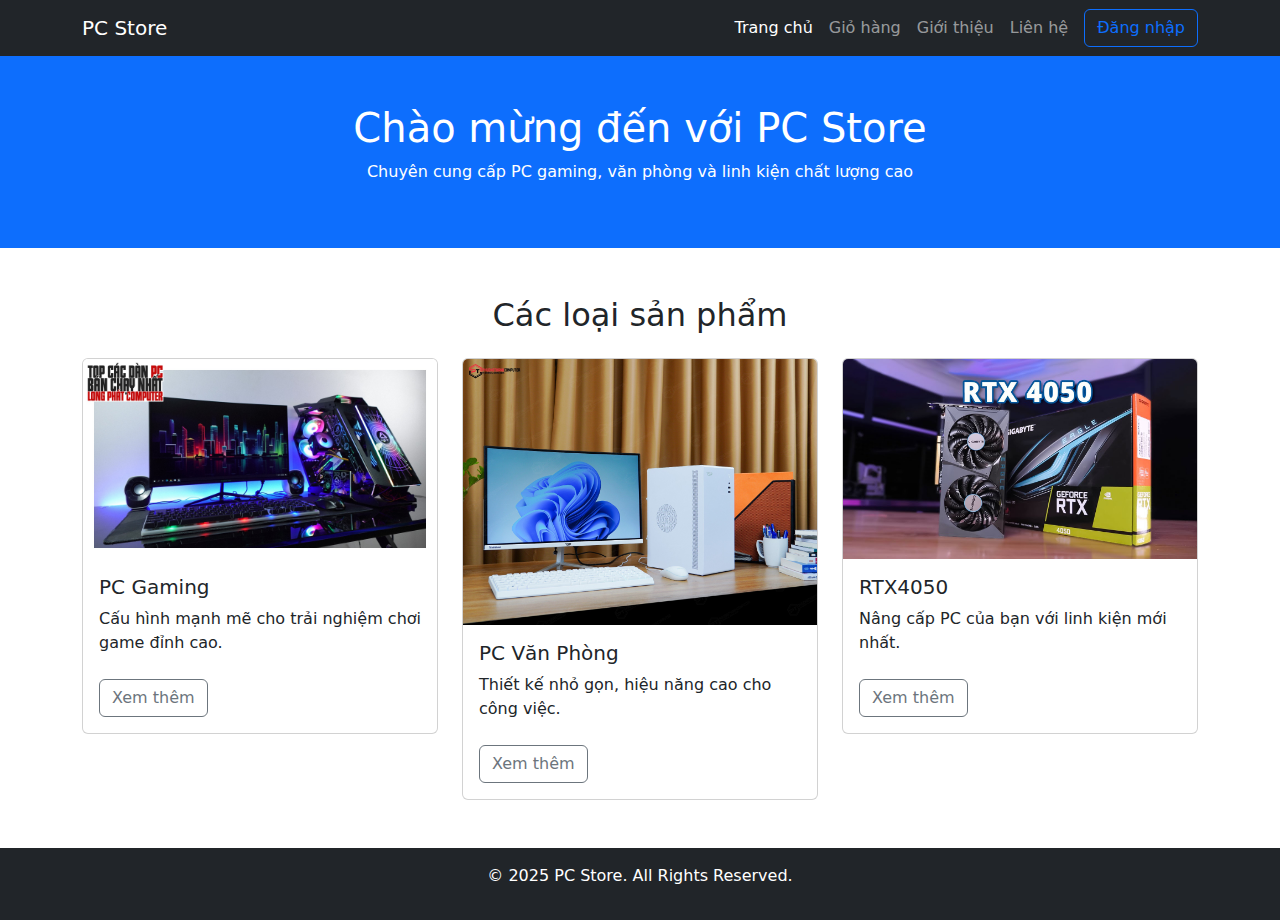
<file: html/index.html>
<!DOCTYPE html>
<html lang="vi">
<head>
    <meta charset="UTF-8">
    <meta name="viewport" content="width=device-width, initial-scale=1">
    <title>PC Store - Trang Chủ</title>
    <link href="../css/bootstrap.css" rel="stylesheet">
    <link rel="stylesheet" href="../css/style.css">
    <script src="../js/jquery-3.7.1.min.js"></script>
    <script src="../js/bootstrap.js"></script>
    <script src="../js/PcStore.js"></script>
    <style>
        .signup-link {
            color: blue;
            text-decoration: underline;
            cursor: pointer;
        }
        #welcomeSection {
            display: none;
        }
        html, body {
            height: 100%;
            margin: 0;
            padding: 0;
        }
        .full-height {
            min-height: 100vh;
            display: flex;
            flex-direction: column;
        }
        .content {
            flex: 1;
        }
    </style>
</head>
<body>
    <div class="full-height">
        <nav class="navbar navbar-expand-lg navbar-dark bg-dark">
            <div class="container">
                <a class="navbar-brand" href="#">PC Store</a>
                <button class="navbar-toggler" type="button" data-bs-toggle="collapse" data-bs-target="#navbarNav">
                    <span class="navbar-toggler-icon"></span>
                </button>
                <div class="collapse navbar-collapse" id="navbarNav">
                    <ul class="navbar-nav ms-auto">
                        <li class="nav-item"><a class="nav-link active" href="index.html">Trang chủ</a></li>
                        <li class="nav-item"><a class="nav-link" href="cart.html">Giỏ hàng</a></li>
                        <li class="nav-item"><a class="nav-link" href="#about">Giới thiệu</a></li>
                        <li class="nav-item"><a class="nav-link" href="#contact">Liên hệ</a></li>
                    </ul>
                    <div id="navbarAuthArea" class="ms-2"></div>
                </div>
            </div>
        </nav>

        <header class="bg-primary text-white text-center py-5" >
            <h1>Chào mừng đến với PC Store</h1>
            <p>Chuyên cung cấp PC gaming, văn phòng và linh kiện chất lượng cao</p>
        </header>

        <section id="welcomeSection" class="container my-3 text-center">
            <h3 id="welcomeMessage"></h3>
            <p>Bạn đã đăng nhập thành công. Hãy khám phá các sản phẩm của chúng tôi!</p>
        </section>

        <section id="products" class="container my-5 content">
            <h2 class="text-center mb-4">Các loại sản phẩm</h2>
            <div class="row">
                    <div class="col-md-4">
                        <div class="card">
                            <img src="../img/pc-gaming.jpg" class="card-img-top" alt="PC Gaming">
                            <div class="card-body">
                                <h5 class="card-title">PC Gaming</h5>
                                <p class="card-text">Cấu hình mạnh mẽ cho trải nghiệm chơi game đỉnh cao.</p>
                                <a href="gamingPC.html" class="btn btn-outline-secondary mt-2">Xem thêm</a>
                            </div>
                        </div>
                    </div>
                <div class="col-md-4">
                    <div class="card">
                        <img src="../img/pc-vp.jpg" class="card-img-top" alt="PC Văn Phòng">
                        <div class="card-body">
                            <h5 class="card-title">PC Văn Phòng</h5>
                            <p class="card-text">Thiết kế nhỏ gọn, hiệu năng cao cho công việc.</p>
                            <a href="officePC.html" class="btn btn-outline-secondary mt-2">Xem thêm</a>
                        </div>
                    </div>
                </div>
                <div class="col-md-4">
                    <div class="card">
                        <img src="../img/rtx.jpg" class="card-img-top" alt="Linh kiện PC">
                        <div class="card-body">
                            <h5 class="card-title">RTX4050</h5>
                            <p class="card-text">Nâng cấp PC của bạn với linh kiện mới nhất.</p>
                            <a href="parts.html" class="btn btn-outline-secondary mt-2">Xem thêm</a>
                        </div>
                    </div>
                </div>
            </div>
        </section>

        <footer class="bg-dark text-white text-center py-3">
            <p>© 2025 PC Store. All Rights Reserved.</p>
        </footer>
    </div>

    <!-- Login Modal -->
    <div class="modal fade" id="loginModal" tabindex="-1" aria-labelledby="loginModalLabel" aria-hidden="true">
        <div class="modal-dialog">
            <div class="modal-content">
                <div class="modal-header">
                    <h5 class="modal-title" id="loginModalLabel">Đăng Nhập</h5>
                    <button type="button" class="btn-close" data-bs-dismiss="modal" aria-label="Close"></button>
                </div>
                <div class="modal-body">
                    <form class="form-login" onsubmit="handleLogin(event)">
                        <div class="mb-3">
                            <label for="username" class="form-label">Username:</label>
                            <input type="text" class="form-control" id="username" placeholder="Username here">
                            <span id="username-error" class="text-danger" style="min-height: 20px;"></span>
                        </div>
                        <div class="mb-3">
                            <label for="password" class="form-label">Password:</label>
                            <input type="password" class="form-control" id="password" placeholder="Password here">
                            <span id="password-error" class="text-danger" style="min-height: 20px;"></span>
                        </div>
                        <button type="submit" class="btn btn-primary">Đăng nhập</button>
                        <p class="mt-2">Chưa có tài khoản? <span class="signup-link" data-bs-toggle="modal" data-bs-target="#signupModal" data-bs-dismiss="modal">Đăng ký ngay</span></p>
                    </form>
                </div>
            </div>
        </div>
    </div>

    <!-- Signup Modal -->
    <div class="modal fade" id="signupModal" tabindex="-1" aria-labelledby="signupModalLabel" aria-hidden="true">
        <div class="modal-dialog">
            <div class="modal-content">
                <div class="modal-header">
                    <h4 class="modal-title" id="signupModalLabel">Đăng Ký</h4>
                    <button type="button" class="btn-close" data-bs-dismiss="modal" aria-label="Close"></button>
                </div>
                <div class="modal-body">
                    <form onsubmit="handleRegister(event)">
                        <div class="mb-3">
                            <label for="ustext">Username</label>
                            <input type="text" name="ustext" id="ustext" placeholder="username" class="form-control" onblur="validateUsername()">
                            <span id="errus" class="d-block text-danger" style="min-height: 20px;"></span>
                        </div>
                        <div class="mb-3">
                            <label for="pw">Password</label>
                            <input type="password" name="pw" id="pw" class="form-control" placeholder="password">
                            <span id="errpw" class="d-block text-danger" style="min-height: 20px;"></span>
                        </div>
                        <div class="mb-3">
                            <label for="pwc">Confirm Password</label>
                            <input type="password" name="pwc" id="pwc" class="form-control" placeholder="confirm password">
                            <span id="errpwc" class="d-block text-danger" style="min-height: 20px;"></span>
                        </div>
                        <div class="mb-3">
                            <label for="mail">Email</label>
                            <input type="email" name="mail" id="mail" class="form-control" placeholder="Example@gmail.com" onblur="kiemTraEmail()">
                            <span id="errmail" class="d-block text-danger" style="min-height: 20px;"></span>
                        </div>
                        <button type="submit" class="btn btn-primary">Sign Up</button>
                    </form>
                </div>
                <div class="modal-footer">
                    <button type="button" class="btn btn-outline-danger" data-bs-dismiss="modal">Close</button>
                </div>
            </div>
        </div>
    </div>

    <script>
        window.onload = function() {
            updateUI();
        };
    </script>
</body>
</html>
</file>
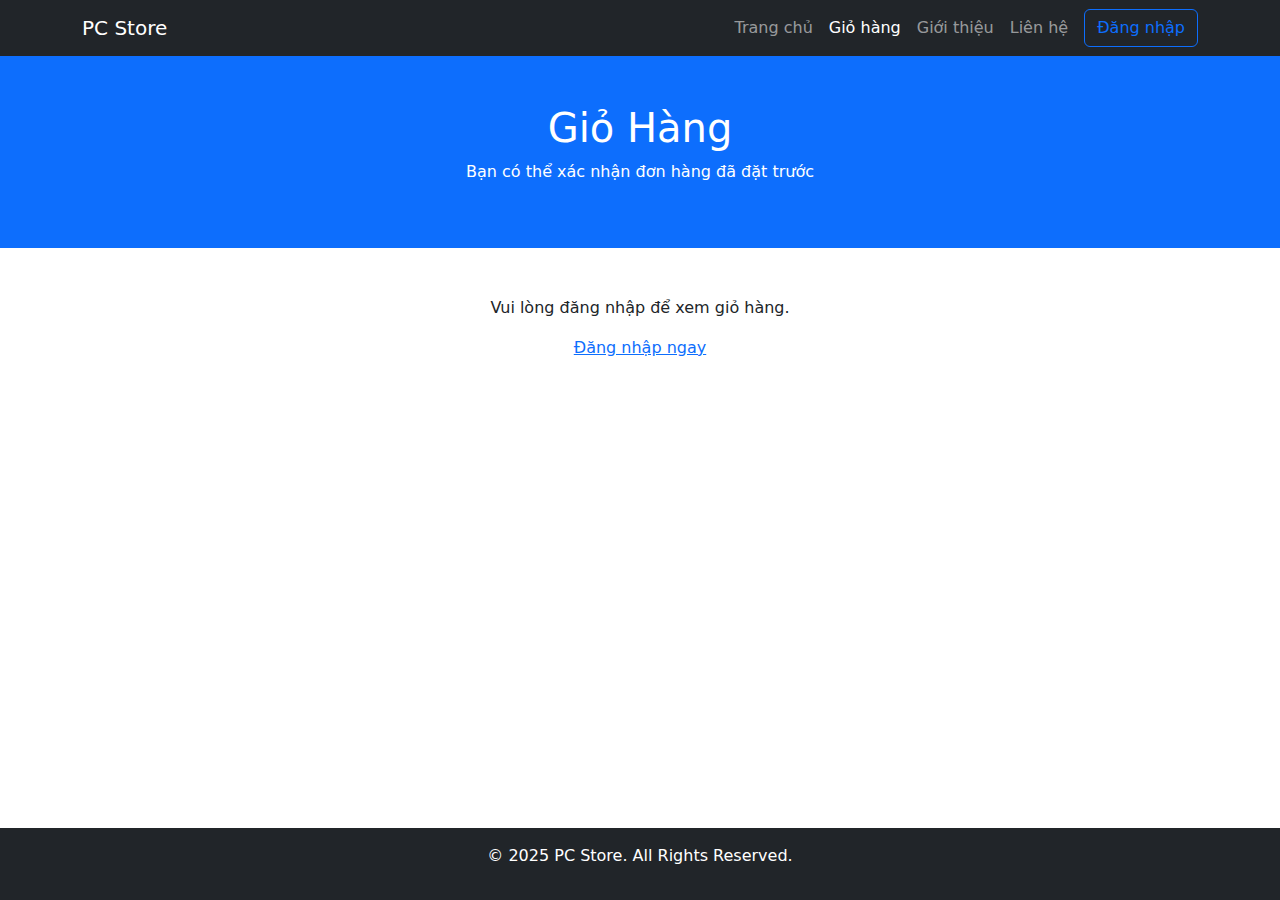
<file: html/cart.html>
<!DOCTYPE html>
<html lang="vi">
<head>
    <meta charset="UTF-8">
    <meta name="viewport" content="width=device-width, initial-scale=1.0">
    <title>PC Store - Giỏ hàng</title>
    <link href="../css/bootstrap.css" rel="stylesheet">
    <link rel="stylesheet" href="../css/style.css">
    <script src="../js/jquery-3.7.1.min.js"></script>
    <script src="../js/bootstrap.js"></script>
    <script src="../js/PcStore.js"></script>
    <style>
        .signup-link {
            color: blue;
            text-decoration: underline;
            cursor: pointer;
        }
        html, body {
            height: 100%;
            margin: 0;
            padding: 0;
        }
        .full-height {
            min-height: 100vh;
            display: flex;
            flex-direction: column;
        }
        .content {
            flex: 1;
        }
    </style>
</head>
<body>
    <div class="full-height">
        <nav class="navbar navbar-expand-lg navbar-dark bg-dark">
            <div class="container">
                <a class="navbar-brand" href="#">PC Store</a>
                <button class="navbar-toggler" type="button" data-bs-toggle="collapse" data-bs-target="#navbarNav">
                    <span class="navbar-toggler-icon"></span>
                </button>
                <div class="collapse navbar-collapse" id="navbarNav">
                    <ul class="navbar-nav ms-auto">
                        <li class="nav-item"><a class="nav-link" href="index.html">Trang chủ</a></li>
                        <li class="nav-item"><a class="nav-link active" href="cart.html">Giỏ hàng</a></li>
                        <li class="nav-item"><a class="nav-link" href="#about">Giới thiệu</a></li>
                        <li class="nav-item"><a class="nav-link" href="#contact">Liên hệ</a></li>
                    </ul>
                    <div id="navbarAuthArea" class="ms-2"></div>
                </div>
            </div>
        </nav>

        <header class="bg-primary text-white text-center py-5">
            <h1>Giỏ Hàng</h1>
            <p>Bạn có thể xác nhận đơn hàng đã đặt trước</p>
        </header>

        <section id="mainContent" class="container my-5 content">
            <div id="cartContent"></div>
            <div id="checkoutButton" class="text-center mt-4"></div>
        </section>

        <footer class="bg-dark text-white text-center py-3">
            <p>© 2025 PC Store. All Rights Reserved.</p>
        </footer>
    </div>

    <!-- Login Modal -->
    <div class="modal fade" id="loginModal" tabindex="-1" aria-labelledby="loginModalLabel" aria-hidden="true">
        <div class="modal-dialog">
            <div class="modal-content">
                <div class="modal-header">
                    <h5 class="modal-title" id="loginModalLabel">Đăng Nhập</h5>
                    <button type="button" class="btn-close" data-bs-dismiss="modal" aria-label="Close"></button>
                </div>
                <div class="modal-body">
                    <form class="form-login" onsubmit="handleLogin(event)">
                        <div class="mb-3">
                            <label for="username" class="form-label">Username:</label>
                            <input type="text" class="form-control" id="username" placeholder="Username here">
                            <span id="username-error" class="text-danger" style="min-height: 20px;"></span>
                        </div>
                        <div class="mb-3">
                            <label for="password" class="form-label">Password:</label>
                            <input type="password" class="form-control" id="password" placeholder="Password here">
                            <span id="password-error" class="text-danger" style="min-height: 20px;"></span>
                        </div>
                        <button type="submit" class="btn btn-primary">Đăng nhập</button>
                        <p class="mt-2">Chưa có tài khoản? <span class="signup-link" data-bs-toggle="modal" data-bs-target="#signupModal" data-bs-dismiss="modal">Đăng ký ngay</span></p>
                    </form>
                </div>
            </div>
        </div>
    </div>

    <!-- Signup Modal -->
    <div class="modal fade" id="signupModal" tabindex="-1" aria-labelledby="signupModalLabel" aria-hidden="true">
        <div class="modal-dialog">
            <div class="modal-content">
                <div class="modal-header">
                    <h4 class="modal-title" id="signupModalLabel">Đăng Ký</h4>
                    <button type="button" class="btn-close" data-bs-dismiss="modal" aria-label="Close"></button>
                </div>
                <div class="modal-body">
                    <form onsubmit="handleRegister(event)">
                        <div class="mb-3">
                            <label for="ustext">Username</label>
                            <input type="text" name="ustext" id="ustext" placeholder="username" class="form-control" onblur="validateUsername()">
                            <span id="errus" class="d-block text-danger" style="min-height: 20px;"></span>
                        </div>
                        <div class="mb-3">
                            <label for="pw">Password</label>
                            <input type="password" name="pw" id="pw" class="form-control" placeholder="password">
                            <span id="errpw" class="d-block text-danger" style="min-height: 20px;"></span>
                        </div>
                        <div class="mb-3">
                            <label for="pwc">Confirm Password</label>
                            <input type="password" name="pwc" id="pwc" class="form-control" placeholder="confirm password">
                            <span id="errpwc" class="d-block text-danger" style="min-height: 20px;"></span>
                        </div>
                        <div class="mb-3">
                            <label for="mail">Email</label>
                            <input type="email" name="mail" id="mail" class="form-control" placeholder="Example@gmail.com" onblur="kiemTraEmail()">
                            <span id="errmail" class="d-block text-danger" style="min-height: 20px;"></span>
                        </div>
                        <button type="submit" class="btn btn-primary">Sign Up</button>
                    </form>
                </div>
                <div class="modal-footer">
                    <button type="button" class="btn btn-outline-danger" data-bs-dismiss="modal">Close</button>
                </div>
            </div>
        </div>
    </div>

    <script>
        window.onload = function() {
            updateUI();
        };
    </script>
</body>
</html>
</file>
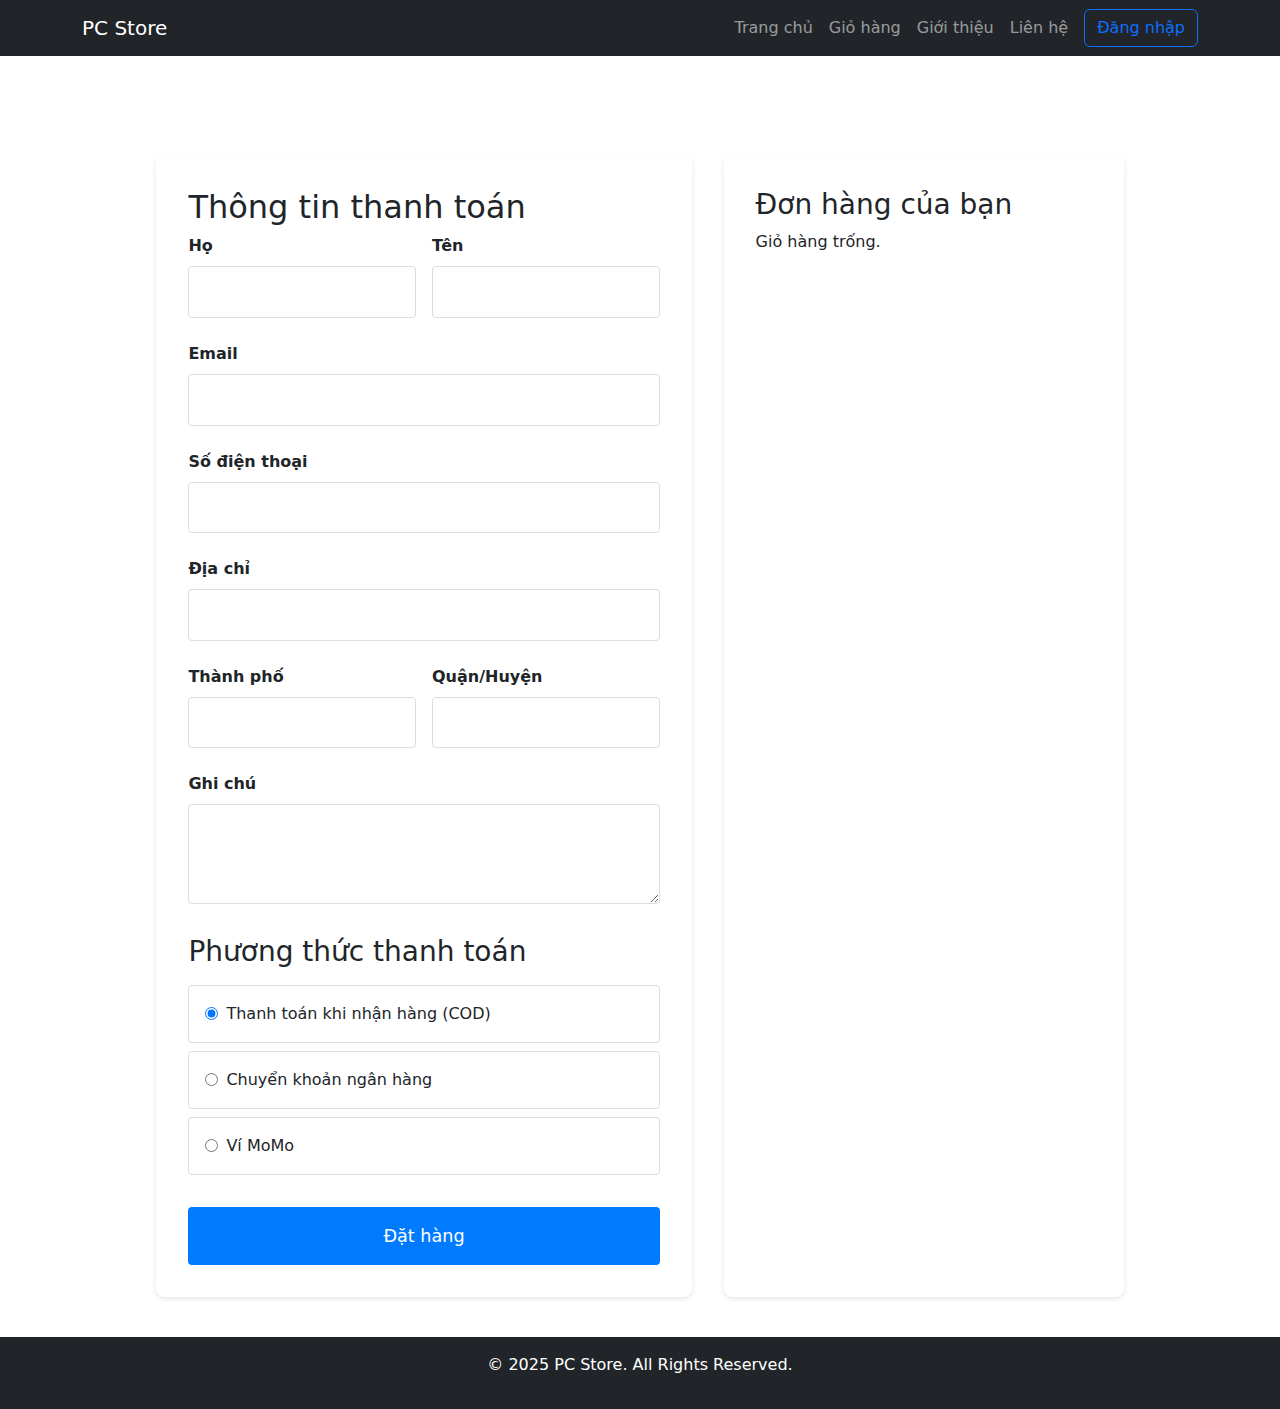
<file: html/checkout.html>
<!DOCTYPE html>
<html lang="vi">
<head>
    <meta charset="UTF-8">
    <meta name="viewport" content="width=device-width, initial-scale=1.0">
    <title>PC Store - Thanh Toán</title>
    <link href="../css/bootstrap.css" rel="stylesheet">
    <link rel="stylesheet" href="../css/style.css">
    <script src="../js/jquery-3.7.1.min.js"></script>
    <script src="../js/bootstrap.js"></script>
    <script src="../js/PcStore.js"></script>
    <style>
        .checkout-page {
            padding: 100px 5% 40px;
            max-width: 1200px;
            margin: 0 auto;
            display: grid;
            grid-template-columns: 1fr 400px;
            gap: 2rem;
        }
        .checkout-form, .order-summary {
            background: white;
            padding: 2rem;
            border-radius: 8px;
            box-shadow: 0 2px 5px rgba(0,0,0,0.1);
        }
        .form-group {
            margin-bottom: 1.5rem;
        }
        .form-group label {
            display: block;
            margin-bottom: 0.5rem;
            font-weight: bold;
        }
        .form-group input, .form-group select, .form-group textarea {
            width: 100%;
            padding: 0.8rem;
            border: 1px solid #ddd;
            border-radius: 4px;
            font-size: 1rem;
        }
        .form-row {
            display: grid;
            grid-template-columns: 1fr 1fr;
            gap: 1rem;
        }
        .order-item {
            display: flex;
            gap: 1rem;
            padding: 1rem 0;
            border-bottom: 1px solid #eee;
        }
        .order-item img {
            width: 60px;
            height: 60px;
            object-fit: cover;
            border-radius: 4px;
        }
        .item-info {
            flex: 1;
        }
        .summary-item {
            display: flex;
            justify-content: space-between;
            margin: 0.5rem 0;
        }
        .total {
            font-size: 1.2rem;
            font-weight: bold;
            border-top: 2px solid #ddd;
            padding-top: 1rem;
            margin-top: 1rem;
        }
        .place-order-btn {
            width: 100%;
            padding: 1rem;
            background-color: #007bff;
            color: white;
            border: none;
            border-radius: 4px;
            font-size: 1.1rem;
            cursor: pointer;
            margin-top: 1rem;
        }
        .place-order-btn:hover {
            background-color: #0056b3;
        }
        .payment-methods {
            margin: 1rem 0;
        }
        .payment-method {
            display: flex;
            align-items: center;
            gap: 0.5rem;
            padding: 1rem;
            border: 1px solid #ddd;
            border-radius: 4px;
            margin-bottom: 0.5rem;
            cursor: pointer;
        }
        @media (max-width: 968px) {
            .checkout-page {
                grid-template-columns: 1fr;
            }
        }
        @media (max-width: 576px) {
            .form-row {
                grid-template-columns: 1fr;
            }
        }
        html, body {
            height: 100%;
            margin: 0;
            padding: 0;
        }
        .full-height {
            min-height: 100vh;
            display: flex;
            flex-direction: column;
        }
        .content {
            flex: 1;
        }
    </style>
</head>
<body>
    <div class="full-height">
        <nav class="navbar navbar-expand-lg navbar-dark bg-dark">
            <div class="container">
                <a class="navbar-brand" href="#">PC Store</a>
                <button class="navbar-toggler" type="button" data-bs-toggle="collapse" data-bs-target="#navbarNav">
                    <span class="navbar-toggler-icon"></span>
                </button>
                <div class="collapse navbar-collapse" id="navbarNav">
                    <ul class="navbar-nav ms-auto">
                        <li class="nav-item"><a class="nav-link" href="index.html">Trang chủ</a></li>
                        <li class="nav-item"><a class="nav-link" href="cart.html">Giỏ hàng</a></li>
                        <li class="nav-item"><a class="nav-link" href="#about">Giới thiệu</a></li>
                        <li class="nav-item"><a class="nav-link" href="#contact">Liên hệ</a></li>
                    </ul>
                    <div id="navbarAuthArea" class="ms-2"></div>
                </div>
            </div>
        </nav>

        <main class="checkout-page content">
            <div class="checkout-form">
                <h2>Thông tin thanh toán</h2>
                <form id="checkout-form" onsubmit="handleCheckout(event)">
                    <div class="form-row">
                        <div class="form-group">
                            <label for="firstName">Họ</label>
                            <input type="text" id="firstName" required>
                        </div>
                        <div class="form-group">
                            <label for="lastName">Tên</label>
                            <input type="text" id="lastName" required>
                        </div>
                    </div>
                    <div class="form-group">
                        <label for="email">Email</label>
                        <input type="email" id="email" required>
                    </div>
                    <div class="form-group">
                        <label for="phone">Số điện thoại</label>
                        <input type="tel" id="phone" required>
                    </div>
                    <div class="form-group">
                        <label for="address">Địa chỉ</label>
                        <input type="text" id="address" required>
                    </div>
                    <div class="form-row">
                        <div class="form-group">
                            <label for="city">Thành phố</label>
                            <input type="text" id="city" required>
                        </div>
                        <div class="form-group">
                            <label for="district">Quận/Huyện</label>
                            <input type="text" id="district" required>
                        </div>
                    </div>
                    <div class="form-group">
                        <label for="note">Ghi chú</label>
                        <textarea id="note" rows="3"></textarea>
                    </div>
                    <h3>Phương thức thanh toán</h3>
                    <div class="payment-methods">
                        <label class="payment-method">
                            <input type="radio" name="payment" value="cod" checked>
                            <span>Thanh toán khi nhận hàng (COD)</span>
                        </label>
                        <label class="payment-method">
                            <input type="radio" name="payment" value="bank">
                            <span>Chuyển khoản ngân hàng</span>
                        </label>
                        <label class="payment-method">
                            <input type="radio" name="payment" value="momo">
                            <span>Ví MoMo</span>
                        </label>
                    </div>
                    <button type="submit" class="place-order-btn">Đặt hàng</button>
                </form>
            </div>

            <div class="order-summary">
                <h3>Đơn hàng của bạn</h3>
                <div id="order-items"></div>
            </div>
        </main>

        <footer class="bg-dark text-white text-center py-3">
            <p>© 2025 PC Store. All Rights Reserved.</p>
        </footer>
    </div>

    <script>
        function displayOrderSummary() {
            const cart = getCart();
            const orderItems = document.getElementById('order-items');
            if (cart.length === 0) {
                orderItems.innerHTML = '<p>Giỏ hàng trống.</p>';
                return;
            }
            let subtotal = 0;
            const itemsHTML = cart.map(item => {
                const itemTotal = item.price * item.quantity;
                subtotal += itemTotal;
                return `
                    <div class="order-item">
                        <img src="${item.image}" alt="${item.name}">
                        <div class="item-info">
                            <h4>${item.name}</h4>
                            <div>Số lượng: ${item.quantity}</div>
                            <div>${itemTotal.toLocaleString('vi-VN')} đ</div>
                        </div>
                    </div>
                `;
            }).join('');
            const summaryHTML = `
                ${itemsHTML}
                <div class="summary-item">
                    <span>Tạm tính:</span>
                    <span>${subtotal.toLocaleString('vi-VN')} đ</span>
                </div>
                <div class="summary-item">
                    <span>Phí vận chuyển:</span>
                    <span>30,000 đ</span>
                </div>
                <div class="summary-item total">
                    <span>Tổng cộng:</span>
                    <span>${(subtotal + 30000).toLocaleString('vi-VN')} đ</span>
                </div>
            `;
            orderItems.innerHTML = summaryHTML;
        }

        function handleCheckout(event) {
            event.preventDefault();
            const cart = getCart();
            if (cart.length === 0) {
                alert('Giỏ hàng trống! Vui lòng thêm sản phẩm trước khi đặt hàng.');
                return;
            }
            const order = {
                items: cart,
                customer: {
                    firstName: document.getElementById('firstName').value,
                    lastName: document.getElementById('lastName').value,
                    email: document.getElementById('email').value,
                    phone: document.getElementById('phone').value,
                    address: document.getElementById('address').value,
                    city: document.getElementById('city').value,
                    district: document.getElementById('district').value,
                    note: document.getElementById('note').value
                },
                payment: document.querySelector('input[name="payment"]:checked').value
            };
            console.log('Order submitted:', order); // For debugging; replace with backend call in production
            saveCart([]); // Clear cart
            alert('Đặt hàng thành công! Cảm ơn bạn đã mua hàng.');
            window.location.href = 'home.html';
        }

        window.onload = function() {
            updateUI();
            displayOrderSummary();
        };
    </script>
</body>
</html>
</file>
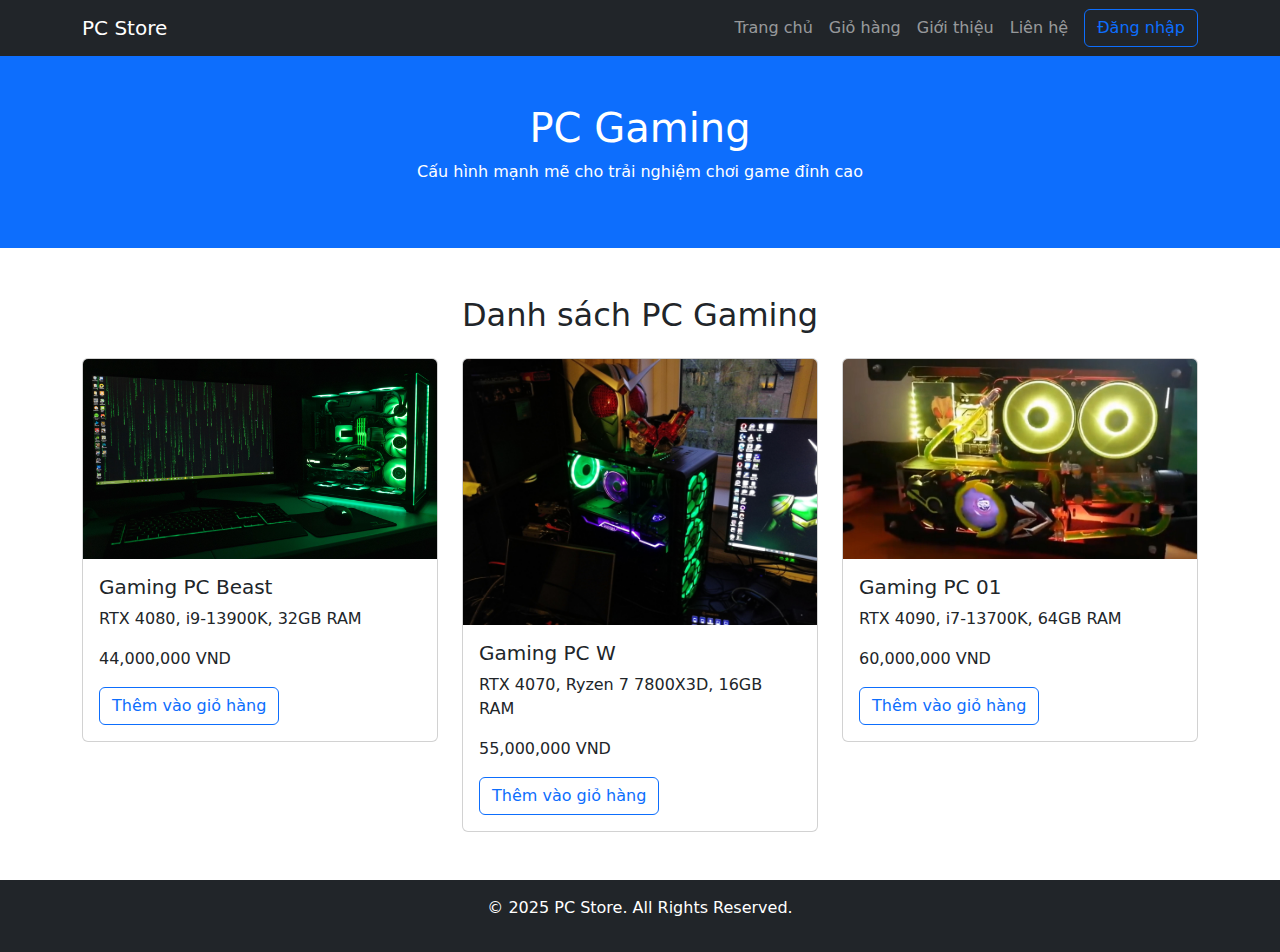
<file: html/gamingPC.html>
<!DOCTYPE html>
<html lang="vi">
<head>
    <meta charset="UTF-8">
    <meta name="viewport" content="width=device-width, initial-scale=1.0">
    <title>PC Store - PC Gaming</title>
    <link href="../css/bootstrap.css" rel="stylesheet">
    <link rel="stylesheet" href="../css/style.css">
    <script src="../js/jquery-3.7.1.min.js"></script>
    <script src="../js/bootstrap.js"></script>
    <script src="../js/PcStore.js"></script>
    <style>
        .signup-link {
            color: blue;
            text-decoration: underline;
            cursor: pointer;
        }
        html, body {
            height: 100%;
            margin: 0;
            padding: 0;
        }
        .full-height {
            min-height: 100vh;
            display: flex;
            flex-direction: column;
        }
        .content {
            flex: 1;
        }
    </style>
</head>
<body>
    <div class="full-height">
        <nav class="navbar navbar-expand-lg navbar-dark bg-dark">
            <div class="container">
                <a class="navbar-brand" href="#">PC Store</a>
                <button class="navbar-toggler" type="button" data-bs-toggle="collapse" data-bs-target="#navbarNav">
                    <span class="navbar-toggler-icon"></span>
                </button>
                <div class="collapse navbar-collapse" id="navbarNav">
                    <ul class="navbar-nav ms-auto">
                        <li class="nav-item"><a class="nav-link" href="index.html">Trang chủ</a></li>
                        <li class="nav-item"><a class="nav-link" href="cart.html">Giỏ hàng</a></li>
                        <li class="nav-item"><a class="nav-link" href="#about">Giới thiệu</a></li>
                        <li class="nav-item"><a class="nav-link" href="#contact">Liên hệ</a></li>
                    </ul>
                    <div id="navbarAuthArea" class="ms-2"></div>
                </div>
            </div>
        </nav>

        <header class="bg-primary text-white text-center py-5">
            <h1>PC Gaming</h1>
            <p>Cấu hình mạnh mẽ cho trải nghiệm chơi game đỉnh cao</p>
        </header>

        <section id="products" class="container my-5 content">
            <h2 class="text-center mb-4">Danh sách PC Gaming</h2>
            <div class="row">
                <div class="col-md-4">
                    <div class="card">
                        <img src="../img/ichigo.jpg" class="card-img-top" alt="Gaming Beast">
                        <div class="card-body">
                            <h5 class="card-title">Gaming PC Beast</h5>
                            <p class="card-text">RTX 4080, i9-13900K, 32GB RAM</p>
                            <p class="card-text"> 44,000,000 VND </p>
                            <button class="btn btn-outline-primary" onclick="addToCart({id: 101, name: 'Gaming Beast', description: 'RTX 4080, i9-13900K, 32GB RAM', image: '../img/ichigo.jpg', price: 44000000})">Thêm vào giỏ hàng</button>
                        </div>
                    </div>
                </div>
                <div class="col-md-4">
                    <div class="card">
                        <img src="../img/W.jpg" class="card-img-top" alt="Shadow Gamer">
                        <div class="card-body">
                            <h5 class="card-title">Gaming PC W</h5>
                            <p class="card-text">RTX 4070, Ryzen 7 7800X3D, 16GB RAM</p>
                            <p class="card-text"> 55,000,000 VND </p>
                            <button class="btn btn-outline-primary" onclick="addToCart({id: 102, name: 'W Gamer', description: 'RTX 4070, Ryzen 7 7800X3D, 16GB RAM', image: '../img/W.jpg', price: 55000000})">Thêm vào giỏ hàng</button>
                        </div>
                    </div>
                </div>
                <div class="col-md-4">
                    <div class="card">
                        <img src="../img/zero-one.jpg" class="card-img-top" alt="Ultra Pro">
                        <div class="card-body">
                            <h5 class="card-title">Gaming PC 01</h5>
                            <p class="card-text">RTX 4090, i7-13700K, 64GB RAM</p>
                            <p class="card-text"> 60,000,000 VND </p>
                            <button class="btn btn-outline-primary" onclick="addToCart({id: 103, name: 'Zero-one', description: 'RTX 4090, i7-13700K, 64GB RAM', image: '../img/zero-one.jpg', price: 60000000})">Thêm vào giỏ hàng</button>
                        </div>
                    </div>
                </div>
            </div>
        </section>

        <footer class="bg-dark text-white text-center py-3">
            <p>© 2025 PC Store. All Rights Reserved.</p>
        </footer>
    </div>

    <!-- Login Modal -->
    <div class="modal fade" id="loginModal" tabindex="-1" aria-labelledby="loginModalLabel" aria-hidden="true">
        <div class="modal-dialog">
            <div class="modal-content">
                <div class="modal-header">
                    <h5 class="modal-title" id="loginModalLabel">Đăng Nhập</h5>
                    <button type="button" class="btn-close" data-bs-dismiss="modal" aria-label="Close"></button>
                </div>
                <div class="modal-body">
                    <form class="form-login" onsubmit="handleLogin(event)">
                        <div class="mb-3">
                            <label for="username" class="form-label">Username:</label>
                            <input type="text" class="form-control" id="username" placeholder="Username here">
                            <span id="username-error" class="text-danger" style="min-height: 20px;"></span>
                        </div>
                        <div class="mb-3">
                            <label for="password" class="form-label">Password:</label>
                            <input type="password" class="form-control" id="password" placeholder="Password here">
                            <span id="password-error" class="text-danger" style="min-height: 20px;"></span>
                        </div>
                        <button type="submit" class="btn btn-primary">Đăng nhập</button>
                        <p class="mt-2">Chưa có tài khoản? <span class="signup-link" data-bs-toggle="modal" data-bs-target="#signupModal" data-bs-dismiss="modal">Đăng ký ngay</span></p>
                    </form>
                </div>
            </div>
        </div>
    </div>

    <!-- Signup Modal -->
    <div class="modal fade" id="signupModal" tabindex="-1" aria-labelledby="signupModalLabel" aria-hidden="true">
        <div class="modal-dialog">
            <div class="modal-content">
                <div class="modal-header">
                    <h4 class="modal-title" id="signupModalLabel">Đăng Ký</h4>
                    <button type="button" class="btn-close" data-bs-dismiss="modal" aria-label="Close"></button>
                </div>
                <div class="modal-body">
                    <form onsubmit="handleRegister(event)">
                        <div class="mb-3">
                            <label for="ustext">Username</label>
                            <input type="text" name="ustext" id="ustext" placeholder="username" class="form-control" onblur="validateUsername()">
                            <span id="errus" class="d-block text-danger" style="min-height: 20px;"></span>
                        </div>
                        <div class="mb-3">
                            <label for="pw">Password</label>
                            <input type="password" name="pw" id="pw" class="form-control" placeholder="password">
                            <span id="errpw" class="d-block text-danger" style="min-height: 20px;"></span>
                        </div>
                        <div class="mb-3">
                            <label for="pwc">Confirm Password</label>
                            <input type="password" name="pwc" id="pwc" class="form-control" placeholder="confirm password">
                            <span id="errpwc" class="d-block text-danger" style="min-height: 20px;"></span>
                        </div>
                        <div class="mb-3">
                            <label for="mail">Email</label>
                            <input type="email" name="mail" id="mail" class="form-control" placeholder="Example@gmail.com" onblur="kiemTraEmail()">
                            <span id="errmail" class="d-block text-danger" style="min-height: 20px;"></span>
                        </div>
                        <button type="submit" class="btn btn-primary">Sign Up</button>
                    </form>
                </div>
                <div class="modal-footer">
                    <button type="button" class="btn btn-outline-danger" data-bs-dismiss="modal">Close</button>
                </div>
            </div>
        </div>
    </div>

    <script>
        window.onload = function() {
            updateUI();
        };
    </script>
</body>
</html>
</file>
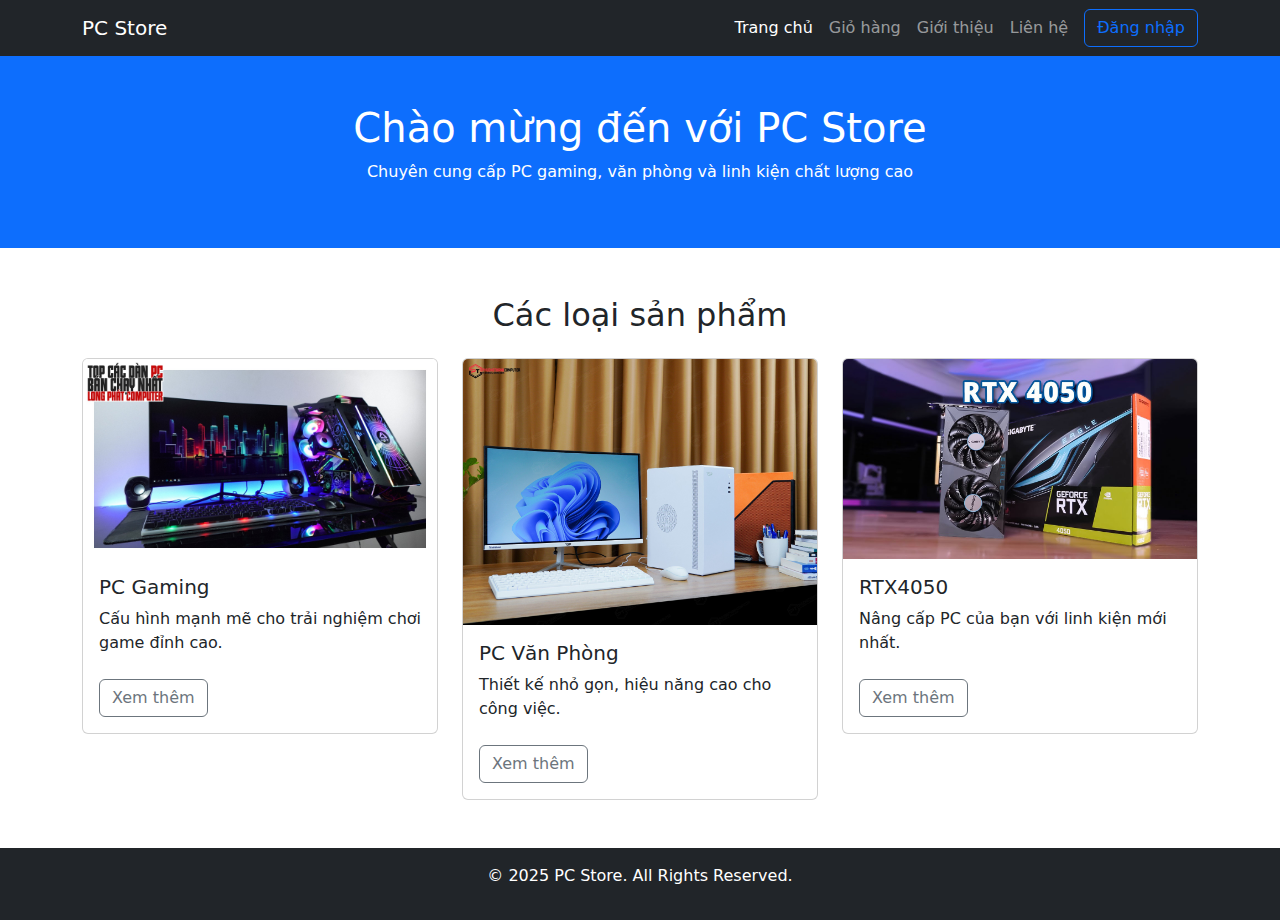
<file: html/home.html>
<!DOCTYPE html>
<html lang="vi">
<head>
    <meta charset="UTF-8">
    <meta name="viewport" content="width=device-width, initial-scale=1">
    <title>PC Store - Trang Chủ</title>
    <link href="../css/bootstrap.css" rel="stylesheet">
    <link rel="stylesheet" href="../css/style.css">
    <script src="../js/jquery-3.7.1.min.js"></script>
    <script src="../js/bootstrap.js"></script>
    <script src="../js/PcStore.js"></script>
    <style>
        .signup-link {
            color: blue;
            text-decoration: underline;
            cursor: pointer;
        }
        #welcomeSection {
            display: none;
        }
        html, body {
            height: 100%;
            margin: 0;
            padding: 0;
        }
        .full-height {
            min-height: 100vh;
            display: flex;
            flex-direction: column;
        }
        .content {
            flex: 1;
        }
    </style>
</head>
<body>
    <div class="full-height">
        <nav class="navbar navbar-expand-lg navbar-dark bg-dark">
            <div class="container">
                <a class="navbar-brand" href="#">PC Store</a>
                <button class="navbar-toggler" type="button" data-bs-toggle="collapse" data-bs-target="#navbarNav">
                    <span class="navbar-toggler-icon"></span>
                </button>
                <div class="collapse navbar-collapse" id="navbarNav">
                    <ul class="navbar-nav ms-auto">
                        <li class="nav-item"><a class="nav-link active" href="home.html">Trang chủ</a></li>
                        <li class="nav-item"><a class="nav-link" href="cart.html">Giỏ hàng</a></li>
                        <li class="nav-item"><a class="nav-link" href="#about">Giới thiệu</a></li>
                        <li class="nav-item"><a class="nav-link" href="#contact">Liên hệ</a></li>
                    </ul>
                    <div id="navbarAuthArea" class="ms-2"></div>
                </div>
            </div>
        </nav>

        <header class="bg-primary text-white text-center py-5">
            <h1>Chào mừng đến với PC Store</h1>
            <p>Chuyên cung cấp PC gaming, văn phòng và linh kiện chất lượng cao</p>
        </header>

        <section id="welcomeSection" class="container my-3 text-center">
            <h3 id="welcomeMessage"></h3>
            <p>Bạn đã đăng nhập thành công. Hãy khám phá các sản phẩm của chúng tôi!</p>
        </section>

        <section id="products" class="container my-5 content">
            <h2 class="text-center mb-4">Các loại sản phẩm</h2>
            <div class="row">
                    <div class="col-md-4">
                        <div class="card">
                            <img src="../img/pc-gaming.jpg" class="card-img-top" alt="PC Gaming">
                            <div class="card-body">
                                <h5 class="card-title">PC Gaming</h5>
                                <p class="card-text">Cấu hình mạnh mẽ cho trải nghiệm chơi game đỉnh cao.</p>
                                <a href="gamingPC.html" class="btn btn-outline-secondary mt-2">Xem thêm</a>
                            </div>
                        </div>
                    </div>
                <div class="col-md-4">
                    <div class="card">
                        <img src="../img/pc-vp.jpg" class="card-img-top" alt="PC Văn Phòng">
                        <div class="card-body">
                            <h5 class="card-title">PC Văn Phòng</h5>
                            <p class="card-text">Thiết kế nhỏ gọn, hiệu năng cao cho công việc.</p>
                            <a href="officePC.html" class="btn btn-outline-secondary mt-2">Xem thêm</a>
                        </div>
                    </div>
                </div>
                <div class="col-md-4">
                    <div class="card">
                        <img src="../img/rtx.jpg" class="card-img-top" alt="Linh kiện PC">
                        <div class="card-body">
                            <h5 class="card-title">RTX4050</h5>
                            <p class="card-text">Nâng cấp PC của bạn với linh kiện mới nhất.</p>
                            <a href="parts.html" class="btn btn-outline-secondary mt-2">Xem thêm</a>
                        </div>
                    </div>
                </div>
            </div>
        </section>

        <footer class="bg-dark text-white text-center py-3">
            <p>© 2025 PC Store. All Rights Reserved.</p>
        </footer>
    </div>

    <!-- Login Modal -->
    <div class="modal fade" id="loginModal" tabindex="-1" aria-labelledby="loginModalLabel" aria-hidden="true">
        <div class="modal-dialog">
            <div class="modal-content">
                <div class="modal-header">
                    <h5 class="modal-title" id="loginModalLabel">Đăng Nhập</h5>
                    <button type="button" class="btn-close" data-bs-dismiss="modal" aria-label="Close"></button>
                </div>
                <div class="modal-body">
                    <form class="form-login" onsubmit="handleLogin(event)">
                        <div class="mb-3">
                            <label for="username" class="form-label">Username:</label>
                            <input type="text" class="form-control" id="username" placeholder="Username here">
                            <span id="username-error" class="text-danger" style="min-height: 20px;"></span>
                        </div>
                        <div class="mb-3">
                            <label for="password" class="form-label">Password:</label>
                            <input type="password" class="form-control" id="password" placeholder="Password here">
                            <span id="password-error" class="text-danger" style="min-height: 20px;"></span>
                        </div>
                        <button type="submit" class="btn btn-primary">Đăng nhập</button>
                        <p class="mt-2">Chưa có tài khoản? <span class="signup-link" data-bs-toggle="modal" data-bs-target="#signupModal" data-bs-dismiss="modal">Đăng ký ngay</span></p>
                    </form>
                </div>
            </div>
        </div>
    </div>

    <!-- Signup Modal -->
    <div class="modal fade" id="signupModal" tabindex="-1" aria-labelledby="signupModalLabel" aria-hidden="true">
        <div class="modal-dialog">
            <div class="modal-content">
                <div class="modal-header">
                    <h4 class="modal-title" id="signupModalLabel">Đăng Ký</h4>
                    <button type="button" class="btn-close" data-bs-dismiss="modal" aria-label="Close"></button>
                </div>
                <div class="modal-body">
                    <form onsubmit="handleRegister(event)">
                        <div class="mb-3">
                            <label for="ustext">Username</label>
                            <input type="text" name="ustext" id="ustext" placeholder="username" class="form-control" onblur="validateUsername()">
                            <span id="errus" class="d-block text-danger" style="min-height: 20px;"></span>
                        </div>
                        <div class="mb-3">
                            <label for="pw">Password</label>
                            <input type="password" name="pw" id="pw" class="form-control" placeholder="password">
                            <span id="errpw" class="d-block text-danger" style="min-height: 20px;"></span>
                        </div>
                        <div class="mb-3">
                            <label for="pwc">Confirm Password</label>
                            <input type="password" name="pwc" id="pwc" class="form-control" placeholder="confirm password">
                            <span id="errpwc" class="d-block text-danger" style="min-height: 20px;"></span>
                        </div>
                        <div class="mb-3">
                            <label for="mail">Email</label>
                            <input type="email" name="mail" id="mail" class="form-control" placeholder="Example@gmail.com" onblur="kiemTraEmail()">
                            <span id="errmail" class="d-block text-danger" style="min-height: 20px;"></span>
                        </div>
                        <button type="submit" class="btn btn-primary">Sign Up</button>
                    </form>
                </div>
                <div class="modal-footer">
                    <button type="button" class="btn btn-outline-danger" data-bs-dismiss="modal">Close</button>
                </div>
            </div>
        </div>
    </div>

    <script>
        window.onload = function() {
            updateUI();
        };
    </script>
</body>
</html>
</file>
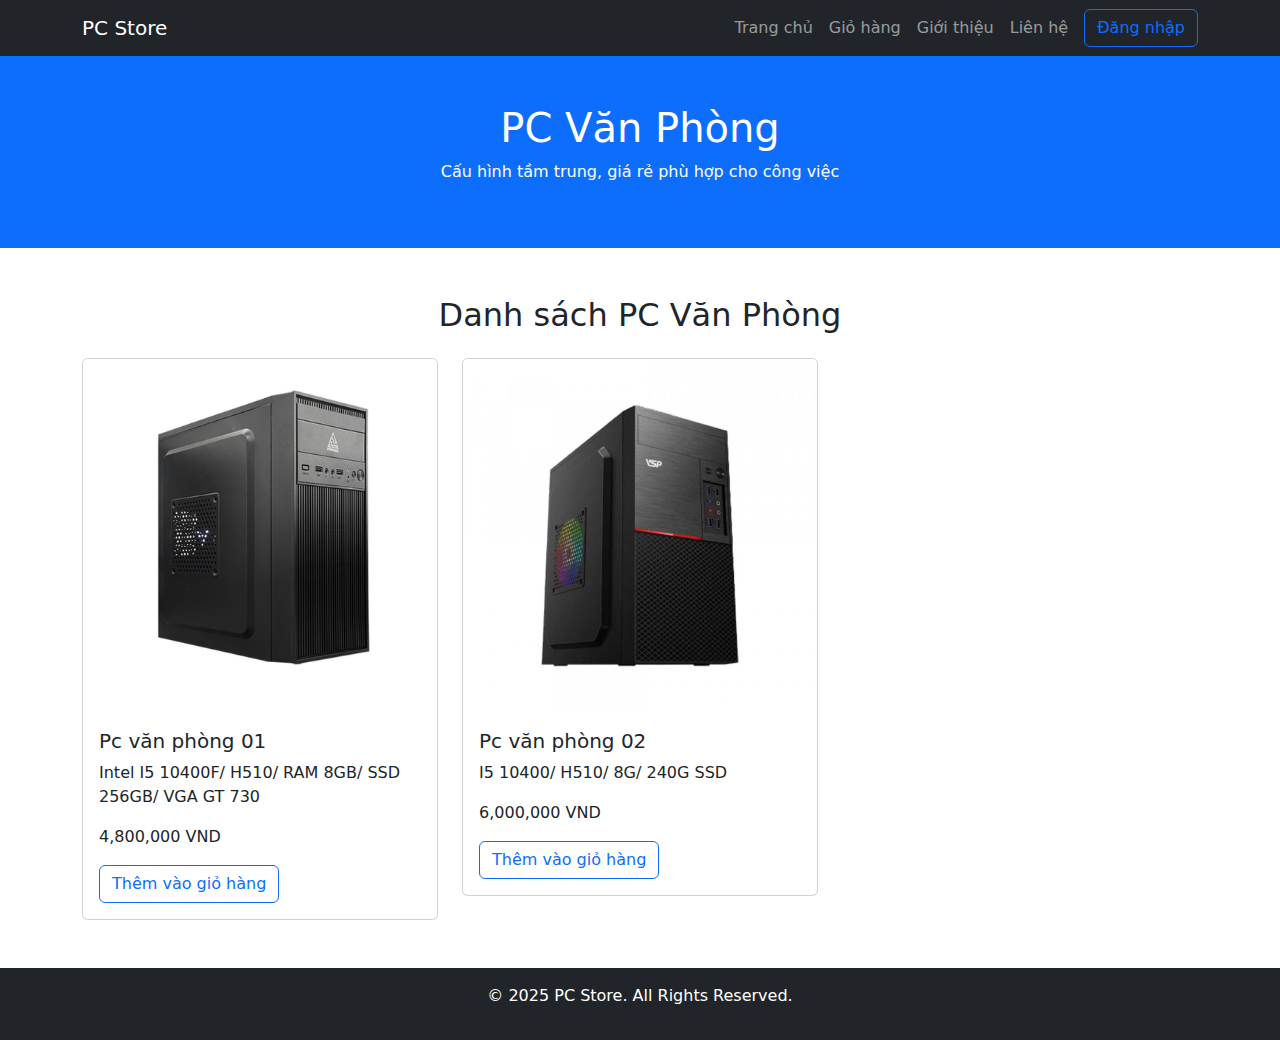
<file: html/officePC.html>
<!DOCTYPE html>
<html lang="vi">
<head>
    <meta charset="UTF-8">
    <meta name="viewport" content="width=device-width, initial-scale=1.0">
    <title>PC Store - PC Gaming</title>
    <link href="../css/bootstrap.css" rel="stylesheet">
    <link rel="stylesheet" href="../css/style.css">
    <script src="../js/jquery-3.7.1.min.js"></script>
    <script src="../js/bootstrap.js"></script>
    <script src="../js/PcStore.js"></script>
    <style>
        .signup-link {
            color: blue;
            text-decoration: underline;
            cursor: pointer;
        }
        html, body {
            height: 100%;
            margin: 0;
            padding: 0;
        }
        .full-height {
            min-height: 100vh;
            display: flex;
            flex-direction: column;
        }
        .content {
            flex: 1;
        }
    </style>
</head>
<body>
    <div class="full-height">
        <nav class="navbar navbar-expand-lg navbar-dark bg-dark">
            <div class="container">
                <a class="navbar-brand" href="#">PC Store</a>
                <button class="navbar-toggler" type="button" data-bs-toggle="collapse" data-bs-target="#navbarNav">
                    <span class="navbar-toggler-icon"></span>
                </button>
                <div class="collapse navbar-collapse" id="navbarNav">
                    <ul class="navbar-nav ms-auto">
                        <li class="nav-item"><a class="nav-link" href="index.html">Trang chủ</a></li>
                        <li class="nav-item"><a class="nav-link" href="cart.html">Giỏ hàng</a></li>
                        <li class="nav-item"><a class="nav-link" href="#about">Giới thiệu</a></li>
                        <li class="nav-item"><a class="nav-link" href="#contact">Liên hệ</a></li>
                    </ul>
                    <div id="navbarAuthArea" class="ms-2"></div>
                </div>
            </div>
        </nav>

        <header class="bg-primary text-white text-center py-5">
            <h1>PC Văn Phòng</h1>
            <p>Cấu hình tầm trung, giá rẻ phù hợp cho công việc</p>
        </header>

        <section id="products" class="container my-5 content">
            <h2 class="text-center mb-4">Danh sách PC Văn Phòng</h2>
            <div class="row">
                <div class="col-md-4">
                    <div class="card">
                        <img src="../img/pc01.webp" class="card-img-top" alt="PC văn phòng 01">
                        <div class="card-body">
                            <h5 class="card-title">Pc văn phòng 01</h5>
                            <p class="card-text">Intel I5 10400F/ H510/ RAM 8GB/ SSD 256GB/ VGA GT 730</p>
                            <p class="card-text">4,800,000 VND</p>
                            <button class="btn btn-outline-primary" onclick="addToCart({id: 201, name: 'Pc văn phòng 01', description: 'Intel I5 10400F/ H510/ RAM 8GB/ SSD 256GB/ VGA GT 730', image: '../img/pc01.webp', price: 4800000})">Thêm vào giỏ hàng</button>
                        </div>
                    </div>
                </div>
                <div class="col-md-4">
                    <div class="card">
                        <img src="../img/pc02.jpg" class="card-img-top" alt="PC văn phòng 02">
                        <div class="card-body">
                            <h5 class="card-title">Pc văn phòng 02</h5>
                            <p class="card-text">I5 10400/ H510/ 8G/ 240G SSD</p>
                            <p class="card-text">6,000,000 VND</p>
                            <button class="btn btn-outline-primary" onclick="addToCart({id: 202, name: 'PC văn phòng 02', description: 'I5 10400/ H510/ 8G/ 240G SSD', image: '../img/pc02.jpg', price: 6000000})">Thêm vào giỏ hàng</button>
                        </div>
                    </div>
                </div>
            </div>
        </section>

        <footer class="bg-dark text-white text-center py-3">
            <p>© 2025 PC Store. All Rights Reserved.</p>
        </footer>
    </div>

    <!-- Login Modal -->
    <div class="modal fade" id="loginModal" tabindex="-1" aria-labelledby="loginModalLabel" aria-hidden="true">
        <div class="modal-dialog">
            <div class="modal-content">
                <div class="modal-header">
                    <h5 class="modal-title" id="loginModalLabel">Đăng Nhập</h5>
                    <button type="button" class="btn-close" data-bs-dismiss="modal" aria-label="Close"></button>
                </div>
                <div class="modal-body">
                    <form class="form-login" onsubmit="handleLogin(event)">
                        <div class="mb-3">
                            <label for="username" class="form-label">Username:</label>
                            <input type="text" class="form-control" id="username" placeholder="Username here">
                            <span id="username-error" class="text-danger" style="min-height: 20px;"></span>
                        </div>
                        <div class="mb-3">
                            <label for="password" class="form-label">Password:</label>
                            <input type="password" class="form-control" id="password" placeholder="Password here">
                            <span id="password-error" class="text-danger" style="min-height: 20px;"></span>
                        </div>
                        <button type="submit" class="btn btn-primary">Đăng nhập</button>
                        <p class="mt-2">Chưa có tài khoản? <span class="signup-link" data-bs-toggle="modal" data-bs-target="#signupModal" data-bs-dismiss="modal">Đăng ký ngay</span></p>
                    </form>
                </div>
            </div>
        </div>
    </div>

    <!-- Signup Modal -->
    <div class="modal fade" id="signupModal" tabindex="-1" aria-labelledby="signupModalLabel" aria-hidden="true">
        <div class="modal-dialog">
            <div class="modal-content">
                <div class="modal-header">
                    <h4 class="modal-title" id="signupModalLabel">Đăng Ký</h4>
                    <button type="button" class="btn-close" data-bs-dismiss="modal" aria-label="Close"></button>
                </div>
                <div class="modal-body">
                    <form onsubmit="handleRegister(event)">
                        <div class="mb-3">
                            <label for="ustext">Username</label>
                            <input type="text" name="ustext" id="ustext" placeholder="username" class="form-control" onblur="validateUsername()">
                            <span id="errus" class="d-block text-danger" style="min-height: 20px;"></span>
                        </div>
                        <div class="mb-3">
                            <label for="pw">Password</label>
                            <input type="password" name="pw" id="pw" class="form-control" placeholder="password">
                            <span id="errpw" class="d-block text-danger" style="min-height: 20px;"></span>
                        </div>
                        <div class="mb-3">
                            <label for="pwc">Confirm Password</label>
                            <input type="password" name="pwc" id="pwc" class="form-control" placeholder="confirm password">
                            <span id="errpwc" class="d-block text-danger" style="min-height: 20px;"></span>
                        </div>
                        <div class="mb-3">
                            <label for="mail">Email</label>
                            <input type="email" name="mail" id="mail" class="form-control" placeholder="Example@gmail.com" onblur="kiemTraEmail()">
                            <span id="errmail" class="d-block text-danger" style="min-height: 20px;"></span>
                        </div>
                        <button type="submit" class="btn btn-primary">Sign Up</button>
                    </form>
                </div>
                <div class="modal-footer">
                    <button type="button" class="btn btn-outline-danger" data-bs-dismiss="modal">Close</button>
                </div>
            </div>
        </div>
    </div>

    <script>
        window.onload = function() {
            updateUI();
        };
    </script>
</body>
</html>
</file>
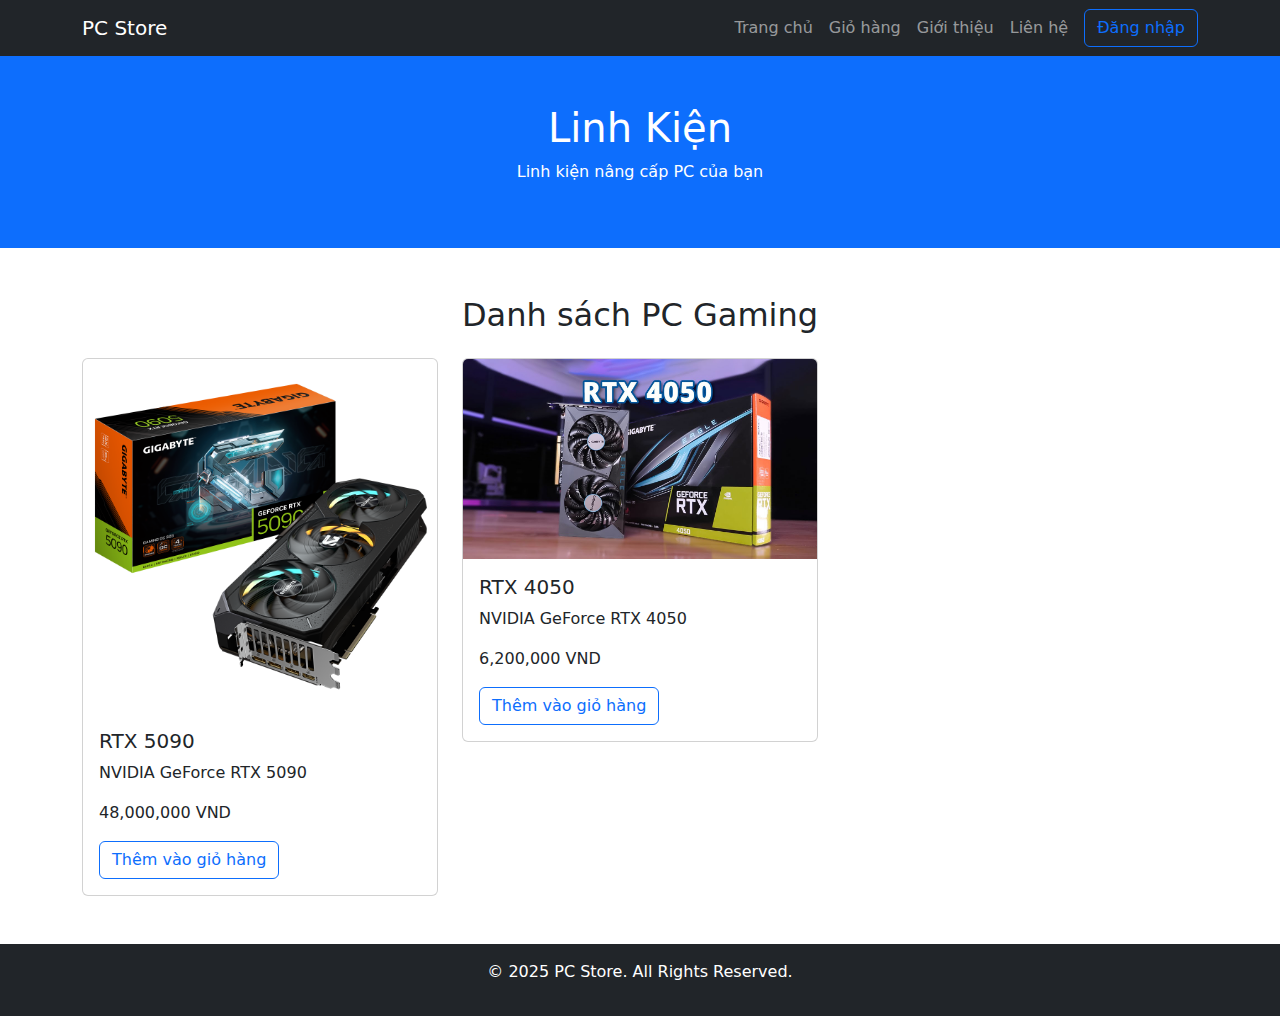
<file: html/parts.html>
<!DOCTYPE html>
<html lang="vi">
<head>
    <meta charset="UTF-8">
    <meta name="viewport" content="width=device-width, initial-scale=1.0">
    <title>PC Store - PC Gaming</title>
    <link href="../css/bootstrap.css" rel="stylesheet">
    <link rel="stylesheet" href="../css/style.css">
    <script src="../js/jquery-3.7.1.min.js"></script>
    <script src="../js/bootstrap.js"></script>
    <script src="../js/PcStore.js"></script>
    <style>
        .signup-link {
            color: blue;
            text-decoration: underline;
            cursor: pointer;
        }
        html, body {
            height: 100%;
            margin: 0;
            padding: 0;
        }
        .full-height {
            min-height: 100vh;
            display: flex;
            flex-direction: column;
        }
        .content {
            flex: 1;
        }
    </style>
</head>
<body>
    <div class="full-height">
        <nav class="navbar navbar-expand-lg navbar-dark bg-dark">
            <div class="container">
                <a class="navbar-brand" href="#">PC Store</a>
                <button class="navbar-toggler" type="button" data-bs-toggle="collapse" data-bs-target="#navbarNav">
                    <span class="navbar-toggler-icon"></span>
                </button>
                <div class="collapse navbar-collapse" id="navbarNav">
                    <ul class="navbar-nav ms-auto">
                        <li class="nav-item"><a class="nav-link" href="index.html">Trang chủ</a></li>
                        <li class="nav-item"><a class="nav-link" href="cart.html">Giỏ hàng</a></li>
                        <li class="nav-item"><a class="nav-link" href="#about">Giới thiệu</a></li>
                        <li class="nav-item"><a class="nav-link" href="#contact">Liên hệ</a></li>
                    </ul>
                    <div id="navbarAuthArea" class="ms-2"></div>
                </div>
            </div>
        </nav>

        <header class="bg-primary text-white text-center py-5">
            <h1>Linh Kiện</h1>
            <p>Linh kiện nâng cấp PC của bạn</p>
        </header>

        <section id="products" class="container my-5 content">
            <h2 class="text-center mb-4">Danh sách PC Gaming</h2>
            <div class="row">
                <div class="col-md-4">
                    <div class="card">
                        <img src="../img/5090.png" class="card-img-top" alt="RTX 5090">
                        <div class="card-body">
                            <h5 class="card-title">RTX 5090</h5>
                            <p class="card-text">NVIDIA GeForce RTX 5090</p>
                            <p class="card-text"> 48,000,000 VND</p>
                            <button class="btn btn-outline-primary" onclick="addToCart({id: 301, name: 'RTX 5090', description: 'NVIDIA GeForce RTX 5090', image: '../img/5090.png', price: 48000000})">Thêm vào giỏ hàng</button>
                        </div>
                    </div>
                </div>
                <div class="col-md-4">
                    <div class="card">
                        <img src="../img/rtx.jpg" class="card-img-top" alt="RTX 4050">
                        <div class="card-body">
                            <h5 class="card-title">RTX 4050</h5>
                            <p class="card-text">NVIDIA GeForce RTX 4050</p>
                            <p class="card-text"> 6,200,000 VND </p>
                            <button class="btn btn-outline-primary" onclick="addToCart({id: 302, name: 'RTX 4050', description: 'NVIDIA GeForce RTX 4050', image: '../img/rtx.jpg', price: 6200000})">Thêm vào giỏ hàng</button>
                        </div>
                    </div>
                </div>
            </div>
        </section>

        <footer class="bg-dark text-white text-center py-3">
            <p>© 2025 PC Store. All Rights Reserved.</p>
        </footer>
    </div>

    <!-- Login Modal -->
    <div class="modal fade" id="loginModal" tabindex="-1" aria-labelledby="loginModalLabel" aria-hidden="true">
        <div class="modal-dialog">
            <div class="modal-content">
                <div class="modal-header">
                    <h5 class="modal-title" id="loginModalLabel">Đăng Nhập</h5>
                    <button type="button" class="btn-close" data-bs-dismiss="modal" aria-label="Close"></button>
                </div>
                <div class="modal-body">
                    <form class="form-login" onsubmit="handleLogin(event)">
                        <div class="mb-3">
                            <label for="username" class="form-label">Username:</label>
                            <input type="text" class="form-control" id="username" placeholder="Username here">
                            <span id="username-error" class="text-danger" style="min-height: 20px;"></span>
                        </div>
                        <div class="mb-3">
                            <label for="password" class="form-label">Password:</label>
                            <input type="password" class="form-control" id="password" placeholder="Password here">
                            <span id="password-error" class="text-danger" style="min-height: 20px;"></span>
                        </div>
                        <button type="submit" class="btn btn-primary">Đăng nhập</button>
                        <p class="mt-2">Chưa có tài khoản? <span class="signup-link" data-bs-toggle="modal" data-bs-target="#signupModal" data-bs-dismiss="modal">Đăng ký ngay</span></p>
                    </form>
                </div>
            </div>
        </div>
    </div>

    <!-- Signup Modal -->
    <div class="modal fade" id="signupModal" tabindex="-1" aria-labelledby="signupModalLabel" aria-hidden="true">
        <div class="modal-dialog">
            <div class="modal-content">
                <div class="modal-header">
                    <h4 class="modal-title" id="signupModalLabel">Đăng Ký</h4>
                    <button type="button" class="btn-close" data-bs-dismiss="modal" aria-label="Close"></button>
                </div>
                <div class="modal-body">
                    <form onsubmit="handleRegister(event)">
                        <div class="mb-3">
                            <label for="ustext">Username</label>
                            <input type="text" name="ustext" id="ustext" placeholder="username" class="form-control" onblur="validateUsername()">
                            <span id="errus" class="d-block text-danger" style="min-height: 20px;"></span>
                        </div>
                        <div class="mb-3">
                            <label for="pw">Password</label>
                            <input type="password" name="pw" id="pw" class="form-control" placeholder="password">
                            <span id="errpw" class="d-block text-danger" style="min-height: 20px;"></span>
                        </div>
                        <div class="mb-3">
                            <label for="pwc">Confirm Password</label>
                            <input type="password" name="pwc" id="pwc" class="form-control" placeholder="confirm password">
                            <span id="errpwc" class="d-block text-danger" style="min-height: 20px;"></span>
                        </div>
                        <div class="mb-3">
                            <label for="mail">Email</label>
                            <input type="email" name="mail" id="mail" class="form-control" placeholder="Example@gmail.com" onblur="kiemTraEmail()">
                            <span id="errmail" class="d-block text-danger" style="min-height: 20px;"></span>
                        </div>
                        <button type="submit" class="btn btn-primary">Sign Up</button>
                    </form>
                </div>
                <div class="modal-footer">
                    <button type="button" class="btn btn-outline-danger" data-bs-dismiss="modal">Close</button>
                </div>
            </div>
        </div>
    </div>

    <script>
        window.onload = function() {
            updateUI();
        };
    </script>
</body>
</html>
</file>
<file: css/style.css>
html, body {
    height: 100%;
    margin: 0;
    padding: 0;
}
.full-height {
    min-height: 100vh;
    display: flex;
    flex-direction: column;
}
.content {
    flex: 1;
}
</file>
